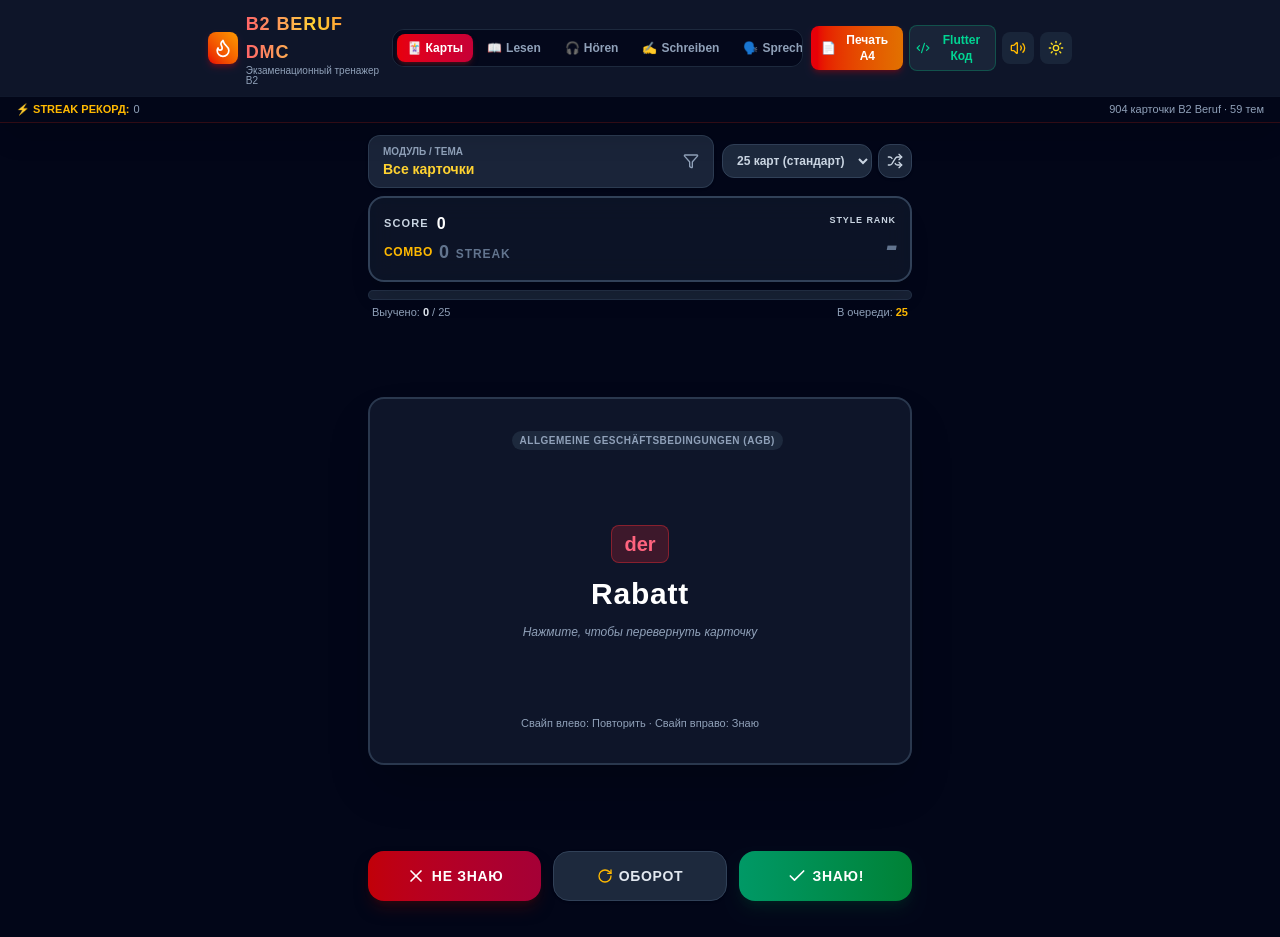
<file: index.html>
<!doctype html>
<html lang="ru" style="background-color: #020617; color-scheme: dark;">
  <head>
    <meta charset="UTF-8" />
    <meta name="viewport" content="width=device-width, initial-scale=1.0, maximum-scale=1.0, user-scalable=no, viewport-fit=cover" />
    <title>B2 Beruf DMC — Экзаменационный тренажер</title>
    <meta name="description" content="Тренажер для экзамена B2 Beruf (DTB): карточки, аудирование Hören с немецкой озвучкой, Sprachbausteine, Schreiben и комбо-ранги DMC D-SSS." />
    <meta property="og:title" content="B2 Beruf DMC — Экзаменационный тренажер" />
    <meta property="og:description" content="Тренажер для экзамена B2 Beruf (DTB): карточки, аудирование Hören с немецкой озвучкой, Sprachbausteine, Schreiben и комбо-ранги DMC D-SSS." />
    <meta property="og:type" content="website" />
    <meta name="twitter:card" content="summary_large_image" />

    <!-- Web App Manifest -->
    <link rel="manifest" href="./manifest.json" />

    <!-- iOS Safari & Web App (PWA) Support -->
    <meta name="mobile-web-app-capable" content="yes" />
    <meta name="apple-mobile-web-app-capable" content="yes" />
    <meta name="apple-mobile-web-app-status-bar-style" content="black-translucent" />
    <meta name="apple-mobile-web-app-title" content="B2 Beruf" />
    <link rel="apple-touch-icon" href="./apple-touch-icon.png" />
    <meta name="theme-color" content="#020617" />
    <script type="module" crossorigin src="./assets/index-BFAkkRJt.js"></script>
    <link rel="stylesheet" crossorigin href="./assets/index-goVc_R1I.css">
  </head>
  <body style="margin: 0; padding: 0; background-color: #020617; color: #ffffff; -webkit-tap-highlight-color: transparent;">
    <div id="root">
      <!-- Dark branded splash screen to prevent white flash on iOS -->
      <div style="display: flex; height: 100vh; width: 100vw; align-items: center; justify-content: center; background-color: #020617; color: #ffffff; font-family: -apple-system, BlinkMacSystemFont, 'Segoe UI', Roboto, sans-serif; flex-direction: column; gap: 14px;">
        <div style="width: 56px; height: 56px; border-radius: 16px; background: linear-gradient(135deg, #dc2626, #f59e0b); display: flex; align-items: center; justify-content: center; font-size: 28px; box-shadow: 0 10px 25px rgba(220, 38, 38, 0.4);">
          🔥
        </div>
        <div style="font-size: 18px; font-weight: 900; letter-spacing: 1.5px; color: #ffffff;">
          B2 BERUF DMC
        </div>
        <div style="font-size: 11px; color: #94a3b8; font-weight: 500;">
          Загрузка экзаменационного тренажера...
        </div>
      </div>
    </div>
  </body>
</html>
</file>
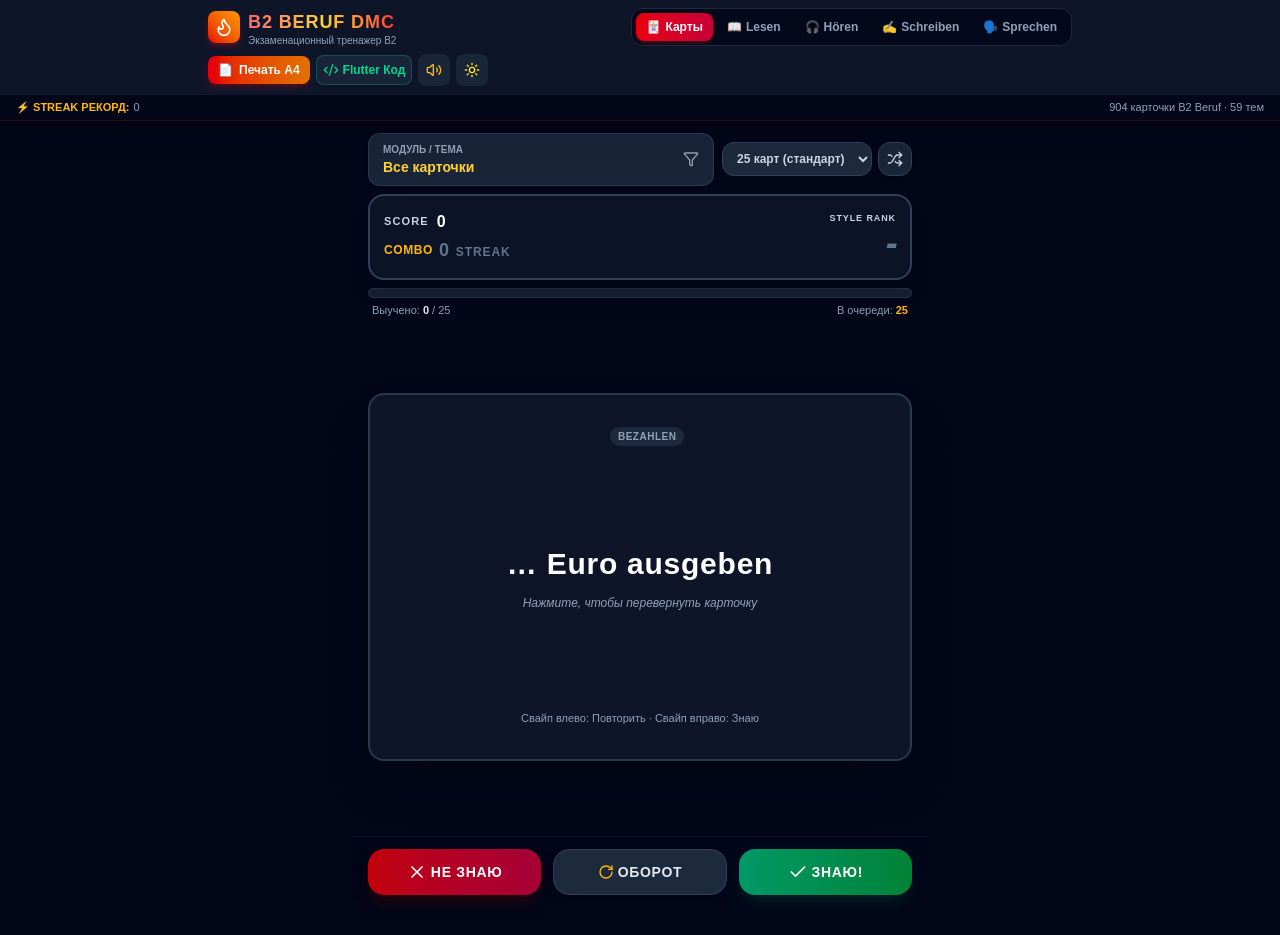
<file: docs/index.html>
<!doctype html>
<html lang="ru" style="background-color: #020617; color-scheme: dark;">
  <head>
    <meta charset="UTF-8" />
    <meta name="viewport" content="width=device-width, initial-scale=1.0, maximum-scale=1.0, user-scalable=no, viewport-fit=cover" />
    <title>B2 Beruf DMC — Экзаменационный тренажер</title>
    <meta name="description" content="Тренажер для экзамена B2 Beruf (DTB): карточки, аудирование Hören с немецкой озвучкой, Sprachbausteine, Schreiben и комбо-ранги DMC D-SSS." />
    <meta property="og:title" content="B2 Beruf DMC — Экзаменационный тренажер" />
    <meta property="og:description" content="Тренажер для экзамена B2 Beruf (DTB): карточки, аудирование Hören с немецкой озвучкой, Sprachbausteine, Schreiben и комбо-ранги DMC D-SSS." />
    <meta property="og:type" content="website" />
    <meta name="twitter:card" content="summary_large_image" />

    <!-- Web App Manifest -->
    <link rel="manifest" href="./manifest.json" />

    <!-- iOS Safari & Web App (PWA) Support -->
    <meta name="mobile-web-app-capable" content="yes" />
    <meta name="apple-mobile-web-app-capable" content="yes" />
    <meta name="apple-mobile-web-app-status-bar-style" content="black-translucent" />
    <meta name="apple-mobile-web-app-title" content="B2 Beruf" />
    <link rel="apple-touch-icon" href="./apple-touch-icon.png" />
    <meta name="theme-color" content="#020617" />
    <script type="module" crossorigin src="./assets/index-CgfhEh0j.js"></script>
    <link rel="stylesheet" crossorigin href="./assets/index-CJV8vX4S.css">
  </head>
  <body style="margin: 0; padding: 0; background-color: #020617; color: #ffffff; -webkit-tap-highlight-color: transparent;">
    <div id="root">
      <!-- Dark branded splash screen to prevent white flash on iOS -->
      <div style="display: flex; height: 100vh; width: 100vw; align-items: center; justify-content: center; background-color: #020617; color: #ffffff; font-family: -apple-system, BlinkMacSystemFont, 'Segoe UI', Roboto, sans-serif; flex-direction: column; gap: 14px;">
        <div style="width: 56px; height: 56px; border-radius: 16px; background: linear-gradient(135deg, #dc2626, #f59e0b); display: flex; align-items: center; justify-content: center; font-size: 28px; box-shadow: 0 10px 25px rgba(220, 38, 38, 0.4);">
          🔥
        </div>
        <div style="font-size: 18px; font-weight: 900; letter-spacing: 1.5px; color: #ffffff;">
          B2 BERUF DMC
        </div>
        <div style="font-size: 11px; color: #94a3b8; font-weight: 500;">
          Загрузка экзаменационного тренажера...
        </div>
      </div>
    </div>
  </body>
</html>
</file>
